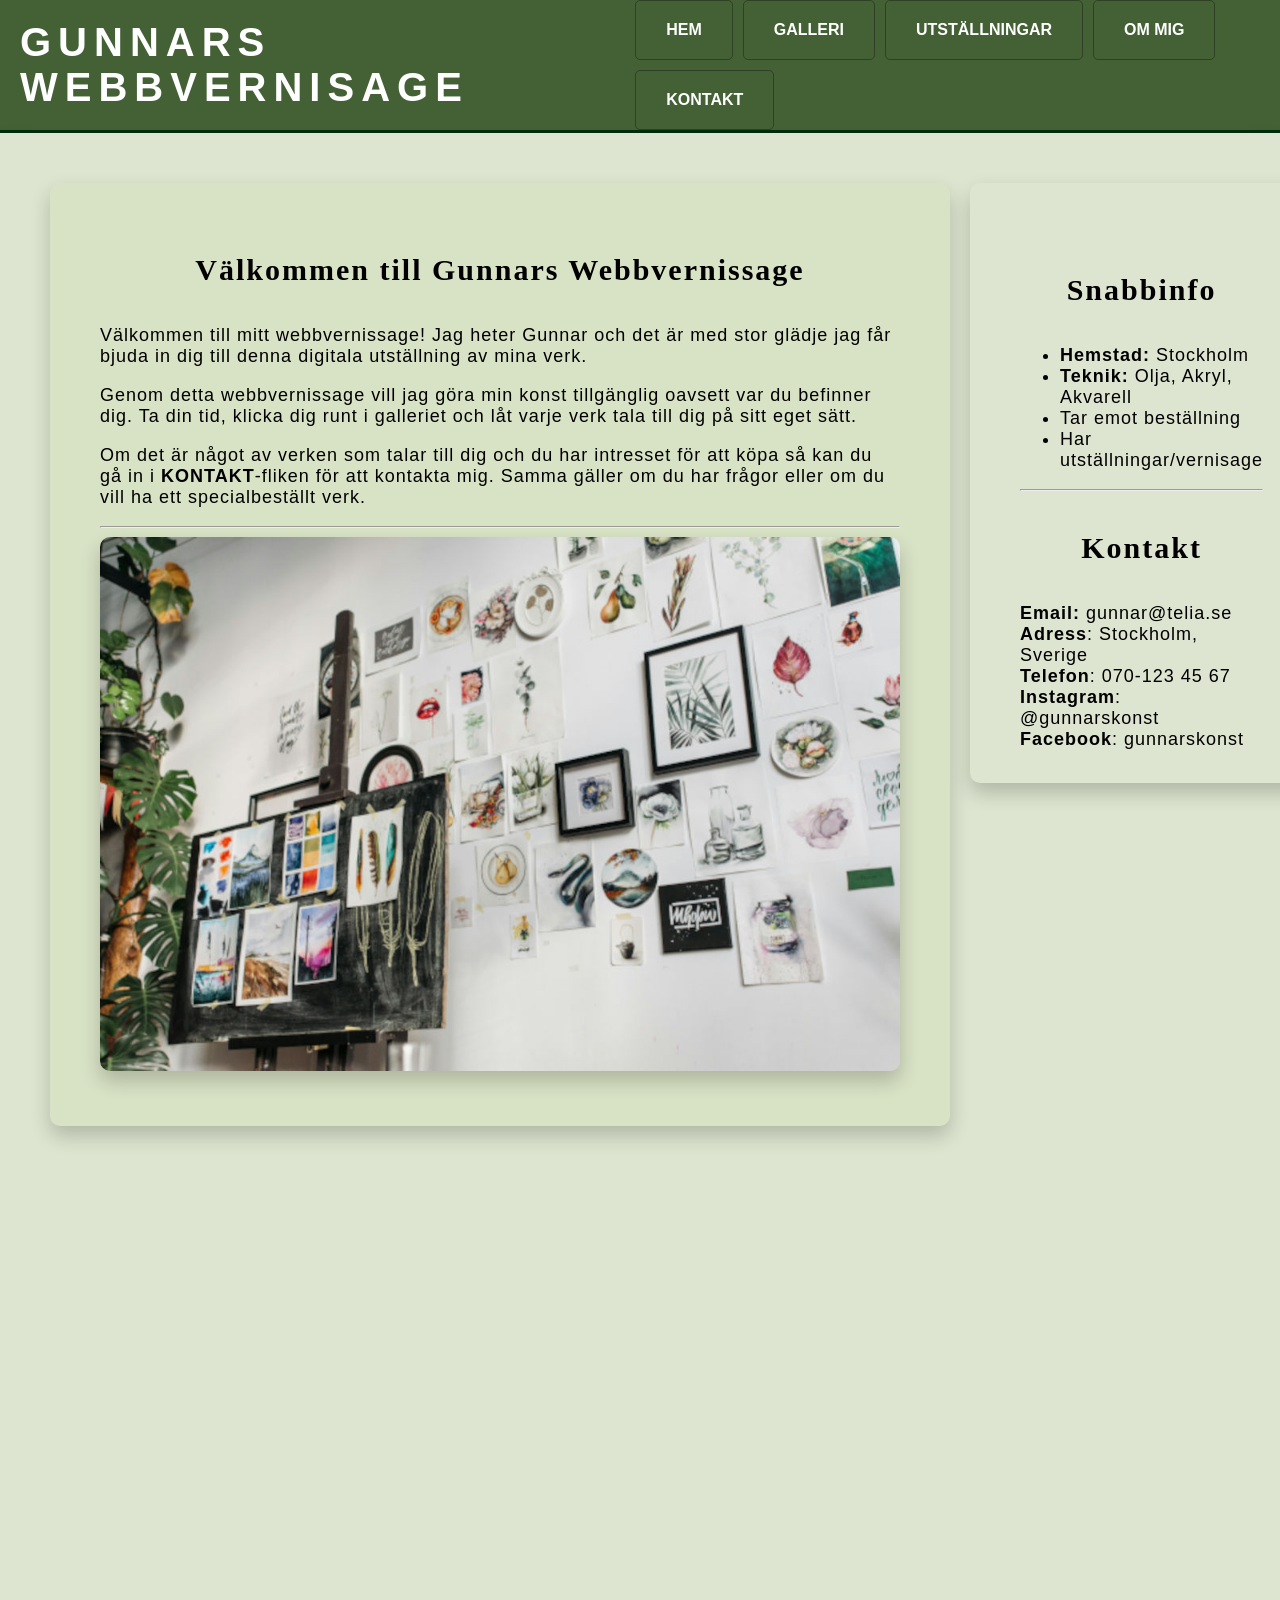
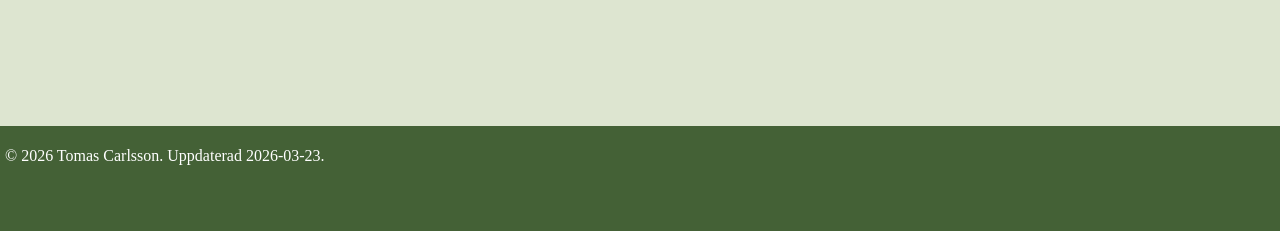
<file: index.html>
<!DOCTYPE html>
<html lang="sv">
<head>
    <meta charset="UTF-8">
    <meta name="viewport" content="width=device-width, initial-scale=1.0">
    <title>Konst</title>
    <link rel="stylesheet" href="style.css">
</head>
<!-- 
    Index sida som välkomnar och leder användare vidare till andra sidor.
    Innehåller en snabbinfo om konstnären och kontaktinformation. Kopplad till style.css som strukturerar och designar sidan.
-->
<body>
    <main>
        <header>
            <!-- Meny och huvudtitel som är gemensam för alla sidor, med länkar till de olika sidorna. -->
            <nav class="meny">
                <h1 class="huvudtitle">GUNNARS WEBBVERNISAGE</h1>
            <ul>
                <li><a href="index.html">HEM</a></li>
                <li><a href="galleri.html">GALLERI</a></li>
                <li><a href="utstallningar.html">UTSTÄLLNINGAR</a></li>
                <li><a href="om_mig.html">OM MIG</a></li>
                <li><a href="kontakt.html">KONTAKT</a></li>
            </ul>
            </nav>
        </header>
        <!-- Huvudinnehållet på index-sidan som visar välkomsttext, bild och en aside med kontaktinformation. -->
        <div class="sektion_1">
            <article class="artikel">
                <h2>Välkommen till Gunnars Webbvernissage</h2>
                <p>
                    Välkommen till mitt webbvernissage! Jag heter Gunnar och det är med stor glädje 
                    jag får bjuda in dig till denna digitala utställning av mina verk.
                </p>
                <p>
                    Genom detta webbvernissage vill jag göra min konst tillgänglig oavsett var du 
                    befinner dig. Ta din tid, klicka dig runt i galleriet och låt varje verk tala 
                    till dig på sitt eget sätt.
                </p>
                <p>
                    Om det är något av verken som talar till dig och du har intresset för att köpa så kan du
                    gå in i <strong>KONTAKT</strong>-fliken för att kontakta mig. Samma gäller om du har frågor
                    eller om du vill ha ett specialbeställt verk.
                </p>
                <hr>
                <div class="bild">
                <img src="bild_index.jpg" alt="Bild på konstverk" class="konstbild">
            </div>
            </article>
            <aside class="sidotext">
                <h3>Snabbinfo</h3>
                    <ul>
                        <li><b>Hemstad:</b> Stockholm</li>
                        <li><b>Teknik:</b> Olja, Akryl, Akvarell</li>
                        <li>Tar emot beställning</li>
                        <li>Har utställningar/vernisage</li>
                    </ul>
                    <hr>
                    <h3>Kontakt</h3>
                    <p>
                        <b>Email:</b> gunnar@telia.se <br>
                        <b>Adress</b>: Stockholm, Sverige<br>
                        <b>Telefon</b>: 070-123 45 67<br>
                        <b>Instagram</b>: @gunnarskonst<br>
                        <b>Facebook</b>: gunnarskonst
                    </p>
            </aside>
            
        </div>
        <!-- Gemensam footer som är lika på alla sidor. -->
        <footer>
            <p>© 2026 Tomas Carlsson. Uppdaterad 2026-03-23.</p>
        </footer>
    </main>
</body>
</html>
</file>
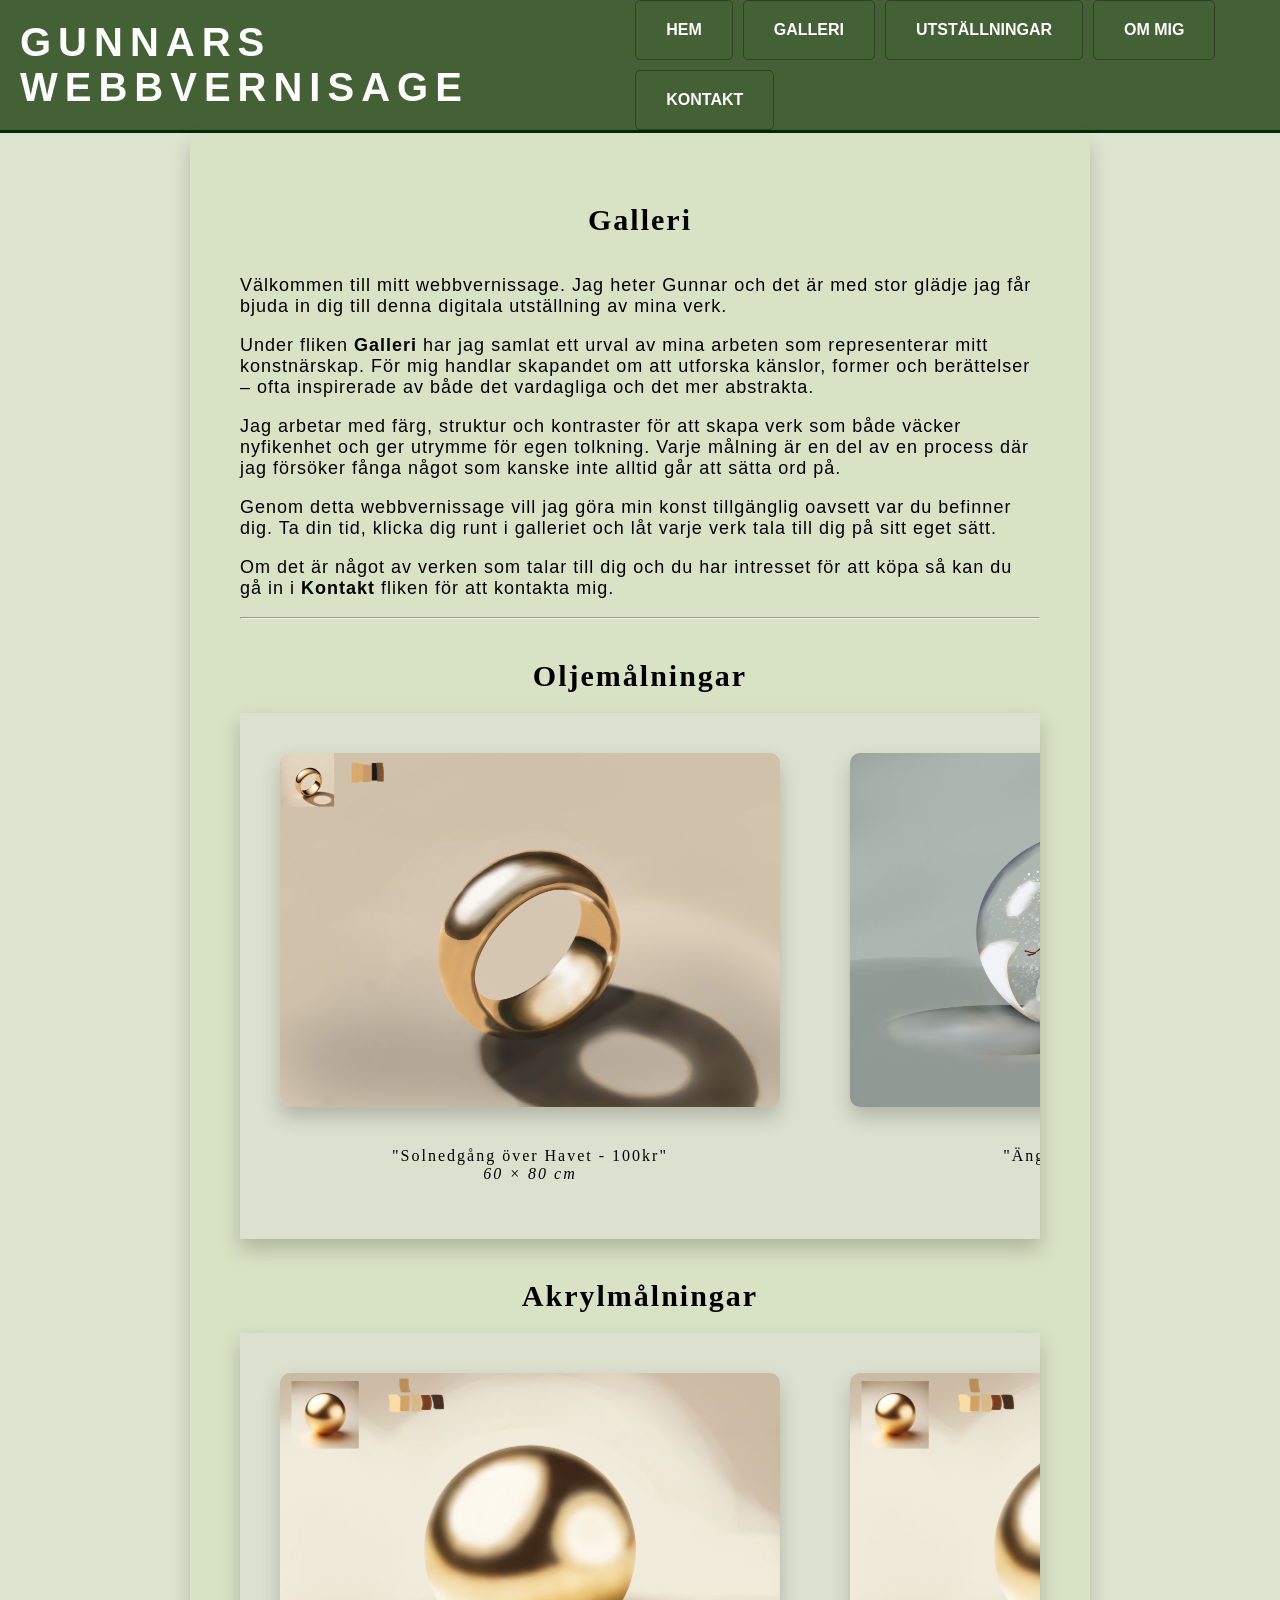
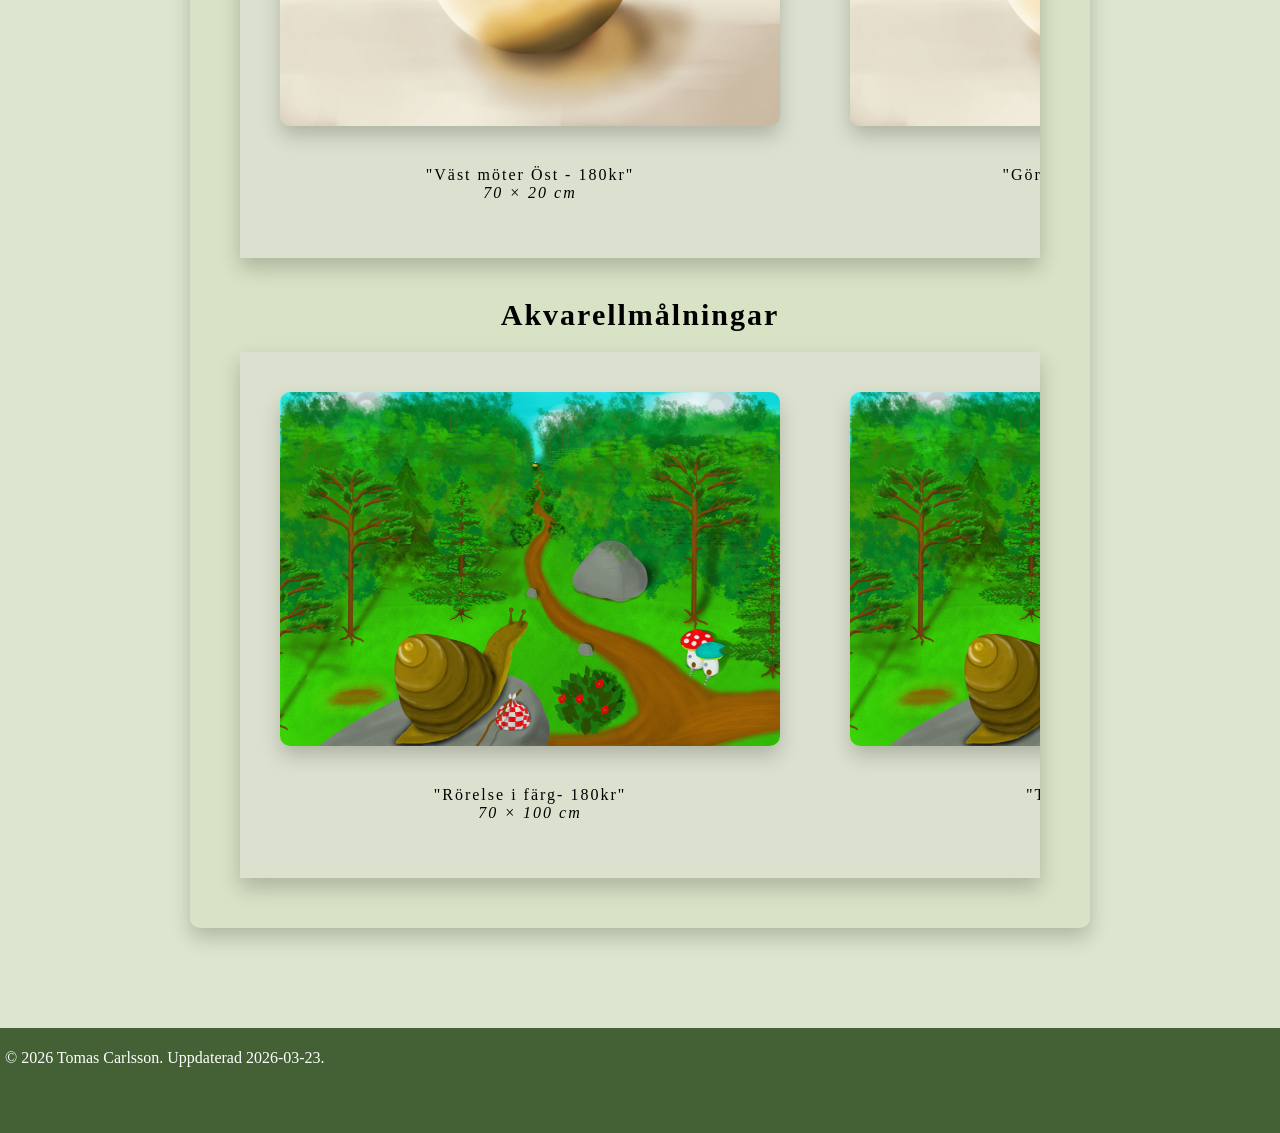
<file: galleri.html>
<!DOCTYPE html>
<html lang="sv">
<head>
    <meta charset="UTF-8">
    <meta name="viewport" content="width=device-width, initial-scale=1.0">
    <title>Konst</title>
    <link rel="stylesheet" href="style.css">
</head>
<!--
    Galleri sida som visar ett urval av konstverk.
    Innehåller beskrivningar och priser för varje verk. Kopplad till style.css som gör det möjligt att scrolla igenom galleriet.
-->
<body>
    <main>
        <header>
            <!-- Meny och huvudtitel som är gemensam för alla sidor, med länkar till de olika sidorna. -->
            <nav class="meny">
                <h1 class="huvudtitle">GUNNARS WEBBVERNISAGE</h1>
            <ul>
                <li><a href="index.html">HEM</a></li>
                <li><a href="galleri.html">GALLERI</a></li>
                <li><a href="utstallningar.html">UTSTÄLLNINGAR</a></li>
                <li><a href="om_mig.html">OM MIG</a></li>
                <li><a href="kontakt.html">KONTAKT</a></li>
            </ul>
            </nav>
        </header>
        <div class="sektion_2">
            <!--
                Huvudinnehållet för galleriet, där varje konstverk presenteras med en bild, titel, pris och beskrivning i separata sektioner.
                Har en layout som gör det enkelt att scrolla igenom och bläddra igenom verken.
            -->
            <div id="galleri_huvud">
                <article class="artikel">                    
                    <h2>Galleri</h2>
                    <p>
                        Välkommen till mitt webbvernissage. Jag heter Gunnar och det är med stor glädje 
                        jag får bjuda in dig till denna digitala utställning av mina verk.
                    </p>
  
                    <p>
                        Under fliken <strong>Galleri</strong> har jag samlat ett urval av mina arbeten som 
                        representerar mitt konstnärskap. För mig handlar skapandet om att utforska känslor, 
                        former och berättelser – ofta inspirerade av både det vardagliga och det mer 
                        abstrakta.
                    </p>
                    <p>
                        Jag arbetar med färg, struktur och kontraster för att skapa verk som både väcker 
                        nyfikenhet och ger utrymme för egen tolkning. Varje målning är en del av en process 
                        där jag försöker fånga något som kanske inte alltid går att sätta ord på.
                    </p>
                    <p>
                        Genom detta webbvernissage vill jag göra min konst tillgänglig oavsett var du 
                        befinner dig. Ta din tid, klicka dig runt i galleriet och låt varje verk tala 
                        till dig på sitt eget sätt.
                    </p>
                    <p>
                        Om det är något av verken som talar till dig och du har intresset för att köpa så kan du
                        gå in i <strong>Kontakt</strong> fliken för att kontakta mig.
                    </p>
                    <hr>
                    <h3>Oljemålningar</h3>
                    <div class="galleri_grid">
                        <div class ="bildkort">
                            <img  src="ring.jpg" alt="Bild på en ring" class="konstbild">
                            <p>"Solnedgång över Havet - 100kr"<br><i>60 × 80 cm</i></p>
                        </div>
                        <div class ="bildkort">
                            <img  src="snoglob.jpg" alt="Bild på snöglob" class="konstbild">
                            <p>"Ängelhimmel - 150kr" <br><i>70 x 90 cm</i></p>
                        </div>
                        <div class ="bildkort">
                            <img  src="ring.jpg" alt="Bild på en ring" class="konstbild">
                            <p>"Ola på Gården - 120kr" <br><i>60 × 80 cm</i></p>
                        </div>
                        <div class ="bildkort">
                            <img  src="snoglob.jpg" alt="Bild på snöglob" class="konstbild">
                            <p>"Gunn-Britts Glädje - 200kr" <br><i>60 × 80 cm</i></p>
                        </div>
                    </div>
                    <h3>Akrylmålningar</h3>
                    <div class="galleri_grid">
                        <div class ="bildkort">
                            <img  src="kula1.jpg" alt="Bild på kula" class="konstbild">
                            <p>"Väst möter Öst - 180kr"<br><i>70 × 20 cm</i></p>
                        </div>
                        <div class ="bildkort">
                            <img  src="kula1.jpg" alt="Bild på kula" class="konstbild">
                            <p>"Görans Kamp - 250kr"<br><i>80 × 100 cm</i></p>
                        </div>
                        <div class ="bildkort">
                            <img  src="kula1.jpg" alt="Bild på kula" class="konstbild">
                            <p>"Amerikas Dröm - 160kr" <br><i>60 × 80 cm</i></p>
                        </div>
                        <div class ="bildkort">
                            <img  src="kula1.jpg" alt="Bild på kula" class="konstbild">
                            <p>"Englands Klippor - 200kr"<br><i>60 × 80 cm</i></p>
                        </div>
                    </div>
                    <h3>Akvarellmålningar</h3>
                    <div class="galleri_grid">
                        <div class ="bildkort">
                            <img  src="skog-omslag.jpg" alt="Bild på snigel i skogen" class="konstbild">
                            <p>"Rörelse i färg- 180kr"<br><i>70 × 100 cm</i></p>
                        </div>
                        <div class ="bildkort">
                            <img  src="skog-omslag.jpg" alt="Bild på snigel i skogen" class="konstbild">
                            <p>"Tystnad - 120kr"<br><i>50 × 60 cm</i></p>
                        </div>
                        <div class ="bildkort">
                            <img  src="skog-omslag.jpg" alt="Bild på snigel i skogen" class="konstbild">
                            <p>"Inre landskap - 180kr"<br><i>70 × 100 cm</i></p>
                        </div>
                        <div class ="bildkort">
                            <img  src="skog-omslag.jpg" alt="Bild på snigel i skogen" class="konstbild">
                            <p>"Mörker och ljus - 250kr"<br><i>120 × 120 cm</i></p>
                        </div>
                    </div>
                </article>
            </div>
        </div>
        <!-- Gemensam footer som är lika på alla sidor. -->
        <footer>
            <p>© 2026 Tomas Carlsson. Uppdaterad 2026-03-23.</p>
        </footer>
    </main>
</body>
</html>
</file>
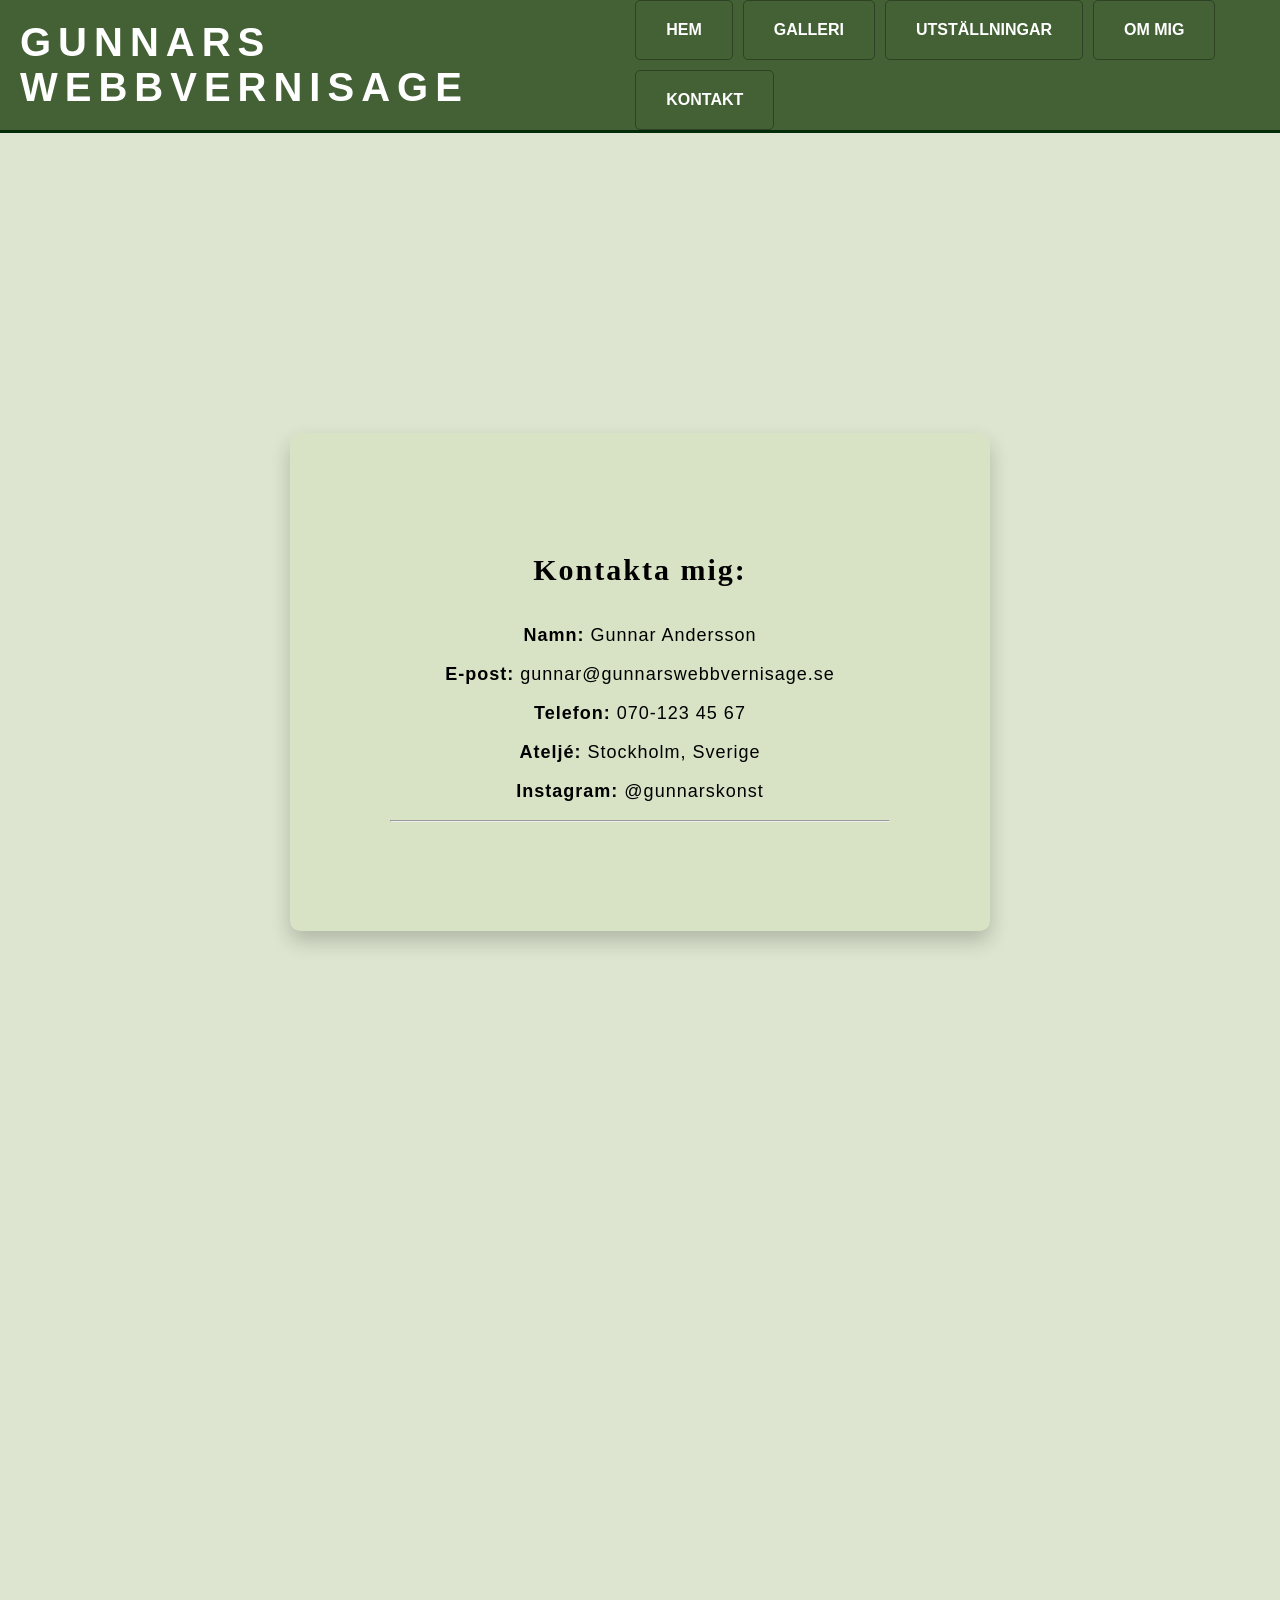
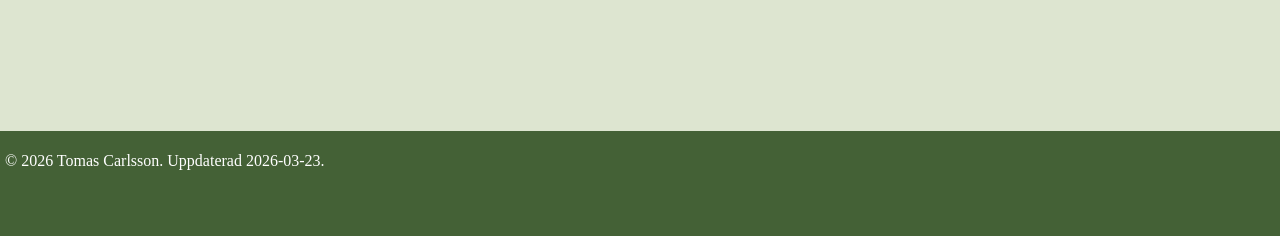
<file: kontakt.html>
<!DOCTYPE html>
<html lang="sv">
<head>
    <meta charset="UTF-8">
    <meta name="viewport" content="width=device-width, initial-scale=1.0">
    <title>Konst</title>
    <link rel="stylesheet" href="style.css">
</head>
<body>
    <main>
        <header>
            <!-- Meny och huvudtitel som är gemensam för alla sidor, med länkar till de olika sidorna. -->
            <nav class="meny">
                <h1 class="huvudtitle">GUNNARS WEBBVERNISAGE</h1>
            <ul>
                <li><a href="index.html">HEM</a></li>
                <li><a href="galleri.html">GALLERI</a></li>
                <li><a href="utstallningar.html">UTSTÄLLNINGAR</a></li>
                <li><a href="om_mig.html">OM MIG</a></li>
                <li><a href="kontakt.html">KONTAKT</a></li>
            </ul>
            </nav>
        </header>
        <div class="sektion_2 sektion_2--1">
            <!-- Huvudinnehållet på kontakt-sidan som visar kontaktinformation för konstnären. -->
            <article class="artikel artikel--kontakt">
                <h2>Kontakta mig:</h2>
                <p><strong>Namn:</strong> Gunnar Andersson</p>
                <p><strong>E-post:</strong> gunnar@gunnarswebbvernisage.se</p>
                <p><strong>Telefon:</strong> 070-123 45 67</p>
                <p><strong>Ateljé:</strong> Stockholm, Sverige</p>
                <p><strong>Instagram:</strong> @gunnarskonst</p>
                <hr>
            </article>
            <p>
        </div>
        <!-- Gemensam footer som är lika på alla sidor. -->
        <footer>
            <p>© 2026 Tomas Carlsson. Uppdaterad 2026-03-23.</p>
        </footer>
    </main>
</body>
</html>
</file>
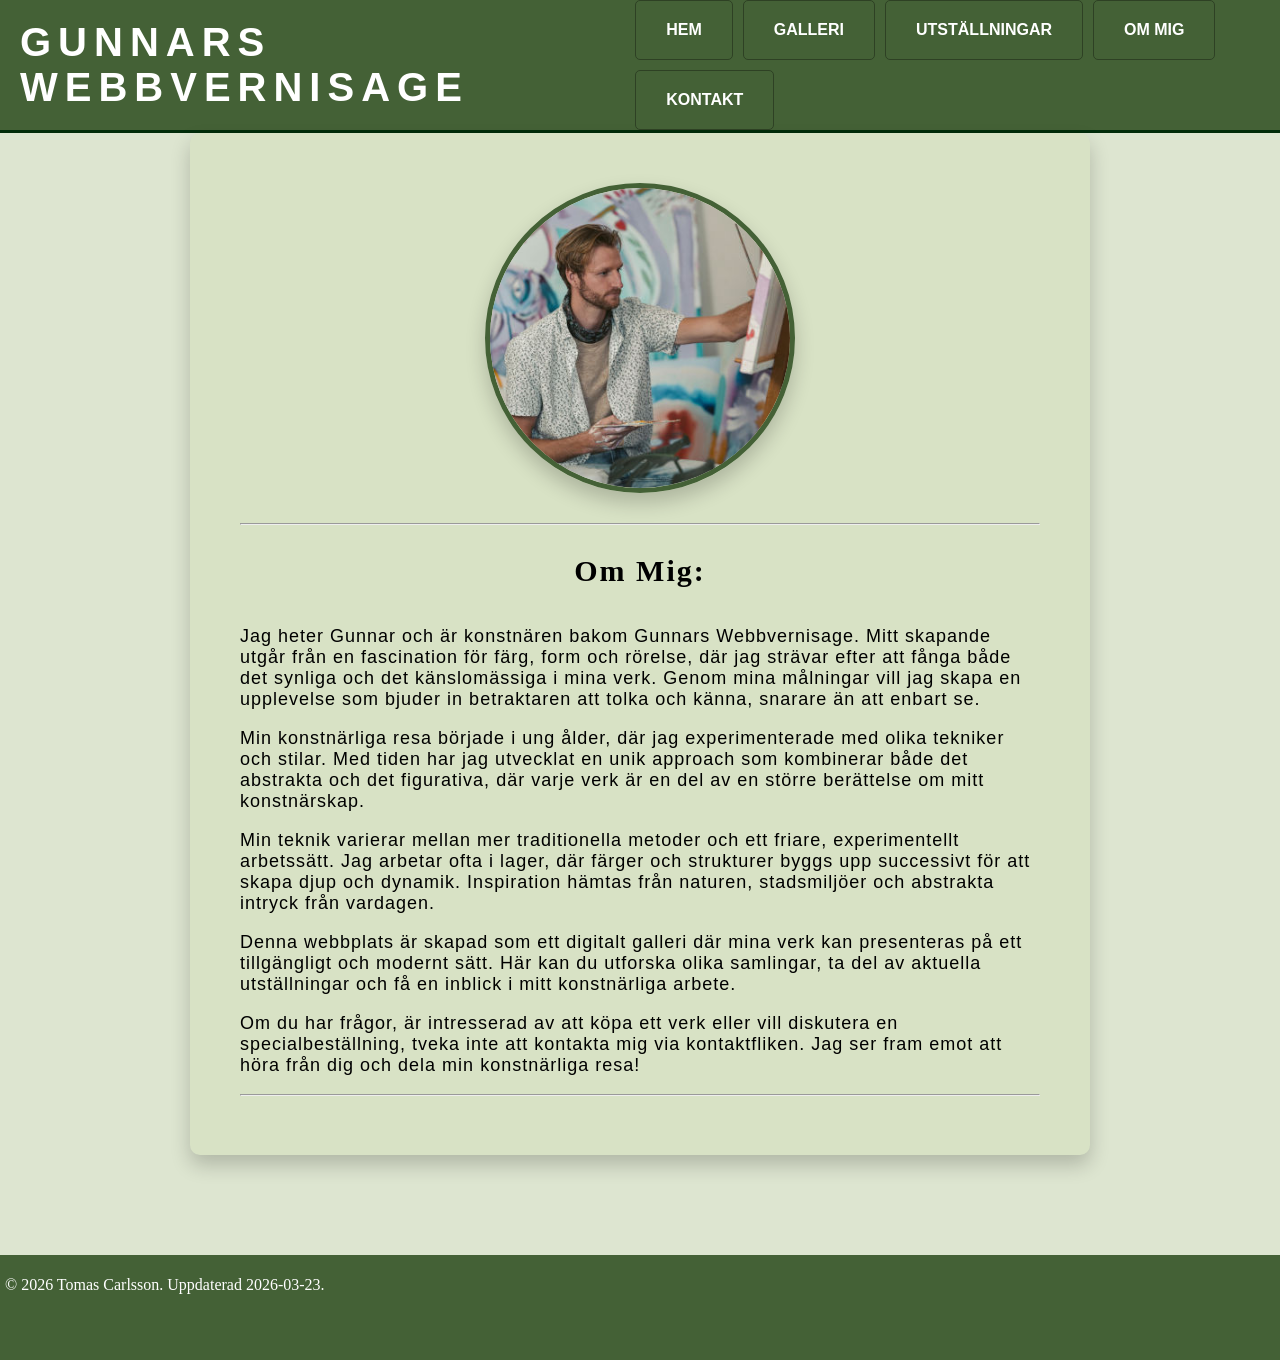
<file: om_mig.html>
<!DOCTYPE html>
<html lang="sv">
<head>
    <meta charset="UTF-8">
    <meta name="viewport" content="width=device-width, initial-scale=1.0">
    <title>Konst</title>
    <link rel="stylesheet" href="style.css">
</head>
<body>
    <main>
        <header>
            <!-- Meny och huvudtitel som är gemensam för alla sidor, med länkar till de olika sidorna. -->
            <nav class="meny">
                <h1 class="huvudtitle">GUNNARS WEBBVERNISAGE</h1>
            <ul>
                <li><a href="index.html">HEM</a></li>
                <li><a href="galleri.html">GALLERI</a></li>
                <li><a href="utstallningar.html">UTSTÄLLNINGAR</a></li>
                <li><a href="om_mig.html">OM MIG</a></li>
                <li><a href="kontakt.html">KONTAKT</a></li>
            </ul>
            </nav>
        </header>
        <div class="sektion_2">
            <!-- Huvudinnehållet på om mig-sidan som visar en bild på konstnären och en beskrivning av hans bakgrund, teknik och inspiration. -->      
            <article class="artikel">
                <img src="gunnar.jpg" alt="Bild på Gunnar" id="konstbild-gunnar"><br>
                <hr>
                <h2>Om Mig:</h2>
                <p>
                    Jag heter Gunnar och är konstnären bakom Gunnars Webbvernisage. Mitt skapande utgår från en fascination
                    för färg, form och rörelse, där jag strävar efter att fånga både det synliga och det känslomässiga i mina verk.
                    Genom mina målningar vill jag skapa en upplevelse som bjuder in betraktaren att tolka och känna, snarare
                    än att enbart se.
                </p>
                <p>
                    Min konstnärliga resa började i ung ålder, där jag experimenterade med olika tekniker och stilar. Med tiden
                    har jag utvecklat en unik approach som kombinerar både det abstrakta och det figurativa, där varje verk är
                    en del av en större berättelse om mitt konstnärskap.
                </p>
                <p>
                    Min teknik varierar mellan mer traditionella metoder och ett friare, experimentellt arbetssätt. Jag arbetar ofta
                    i lager, där färger och strukturer byggs upp successivt för att skapa djup och dynamik. Inspiration hämtas
                    från naturen, stadsmiljöer och abstrakta intryck från vardagen.
                </p>
                <p>
                    Denna webbplats är skapad som ett digitalt galleri där mina verk kan presenteras på ett tillgängligt och
                    modernt sätt. Här kan du utforska olika samlingar, ta del av aktuella utställningar och få en inblick i mitt
                    konstnärliga arbete.
                </p>
                <p>
                    Om du har frågor, är intresserad av att köpa ett verk eller vill diskutera en specialbeställning, tveka inte
                    att kontakta mig via kontaktfliken. Jag ser fram emot att höra från dig och dela min konstnärliga resa!
                </p>
                <hr>
            </article>
        </div>
        <!-- Gemensam footer som är lika på alla sidor. -->
        <footer>
            <p>© 2026 Tomas Carlsson. Uppdaterad 2026-03-23.</p>
        </footer>
    </main>
</body>
</html>
</file>
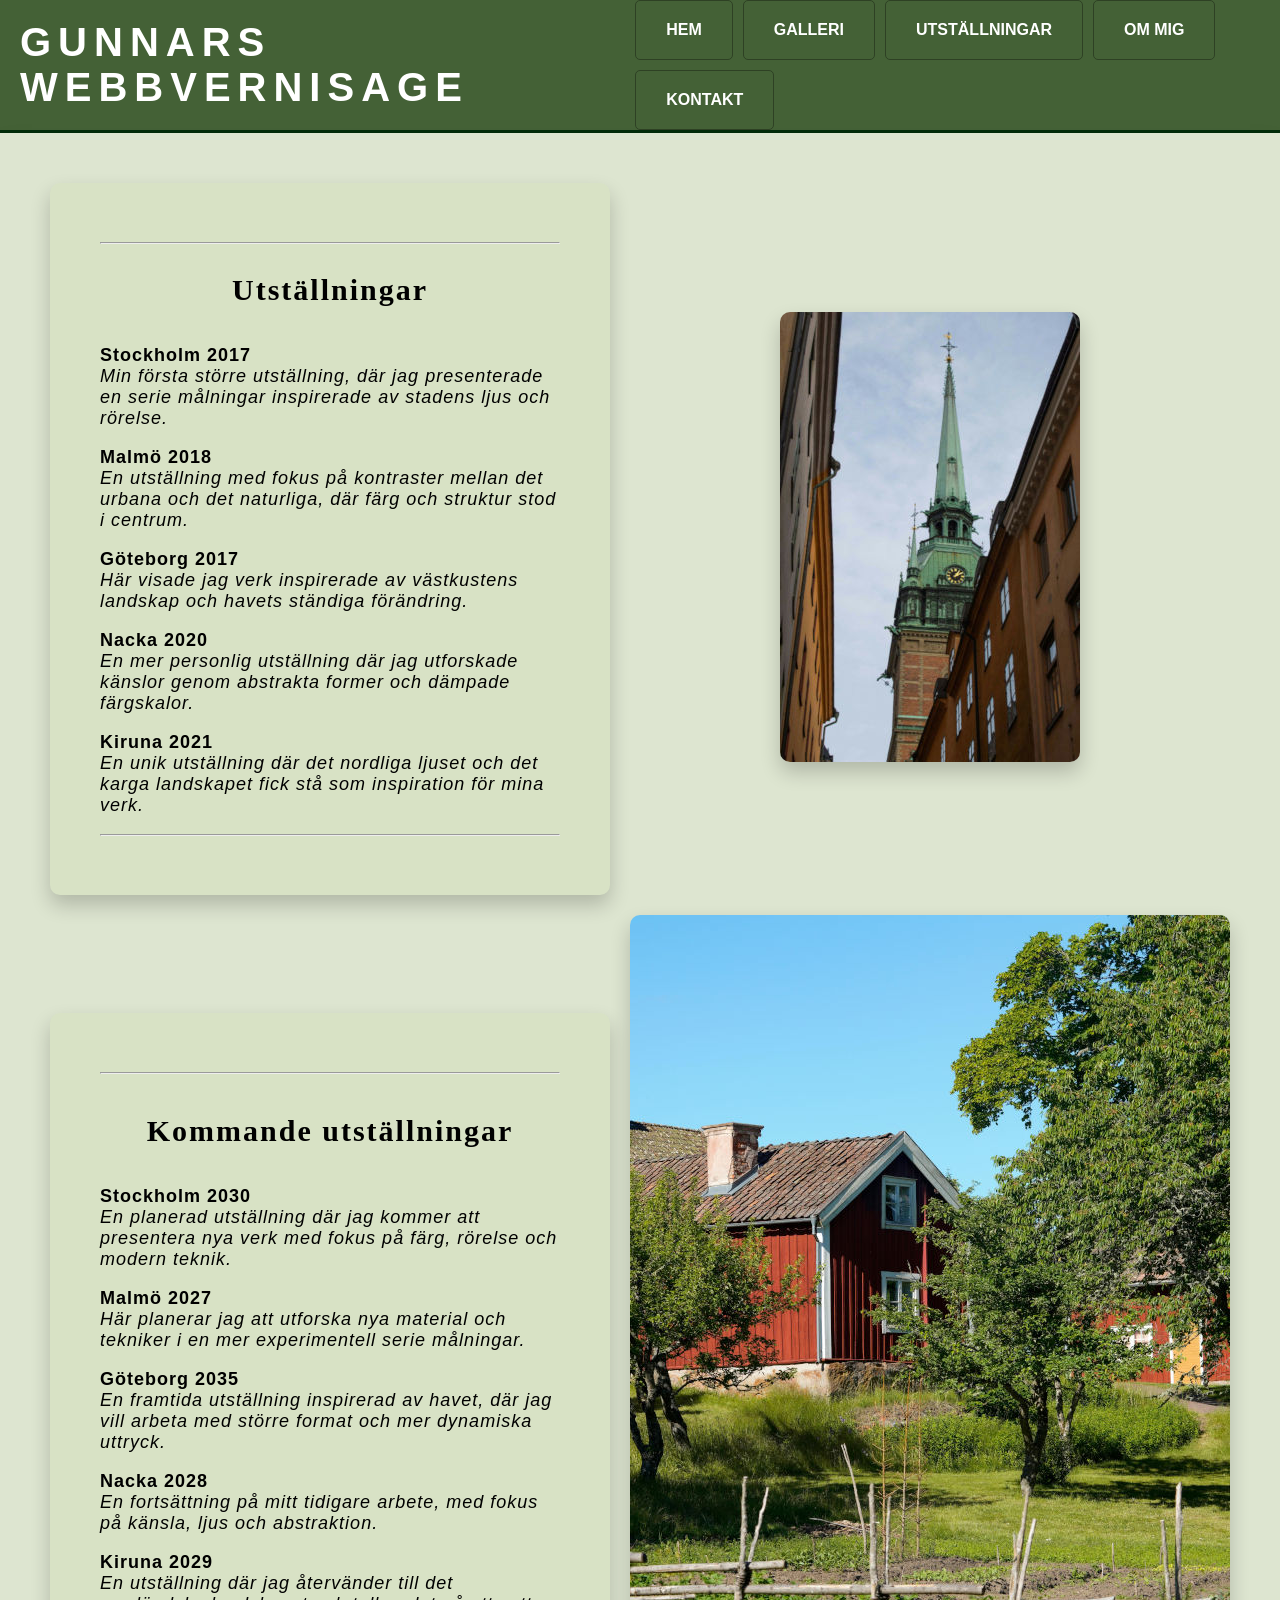
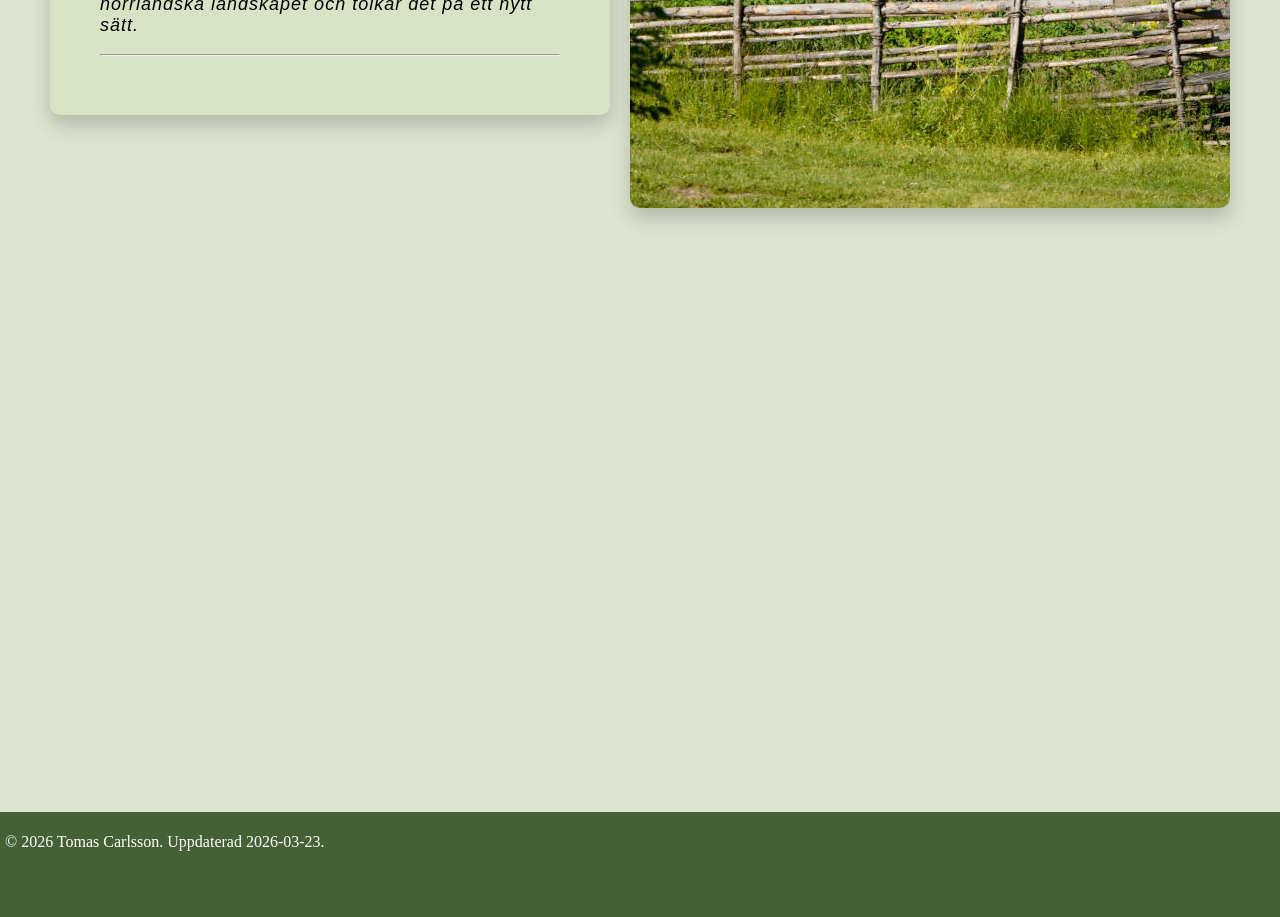
<file: utstallningar.html>
<!DOCTYPE html>
<html lang="sv">
<head>
    <meta charset="UTF-8">
    <meta name="viewport" content="width=device-width, initial-scale=1.0">
    <title>Konst</title>
    <link rel="stylesheet" href="style.css">
</head>
<!-- 
    Utställningar sida som visar information om tidigare och kommande utställningar.
    Innehåller beskrivningar och bilder för varje utställning. Kopplad till style.css som strukturerar och designar sidan med en grid-layout.
-->
<body>
    <main>
        <header>
            <!-- Meny och huvudtitel som är gemensam för alla sidor, med länkar till de olika sidorna. -->
            <nav class="meny">
                <h1 class="huvudtitle">GUNNARS WEBBVERNISAGE</h1>
            <ul>
                <li><a href="index.html">HEM</a></li>
                <li><a href="galleri.html">GALLERI</a></li>
                <li><a href="utstallningar.html">UTSTÄLLNINGAR</a></li>
                <li><a href="om_mig.html">OM MIG</a></li>
                <li><a href="kontakt.html">KONTAKT</a></li>
            </ul>
            </nav>
        </header>
        <div class="sektion_1">
            <!-- Huvudinnehållet på utställningar-sidan som visar tidigare och kommande utställningar med beskrivningar och bilder som kopplas till platsen. -->
            <article class="artikel">
                <hr>
                <h2>Utställningar</h2>
                <p>
                    <strong>Stockholm 2017</strong><br>
                    <i>Min första större utställning, där jag presenterade en serie målningar inspirerade av stadens ljus och rörelse.</i>
                </p>
                <p>
                    <strong>Malmö 2018</strong><br>
                    <i>En utställning med fokus på kontraster mellan det urbana och det naturliga, där färg och struktur stod i centrum.</i>
                </p>
                <p>
                    <strong>Göteborg 2017</strong><br>
                    <i>Här visade jag verk inspirerade av västkustens landskap och havets ständiga förändring.</i>
                </p>
                <p>
                    <strong>Nacka 2020</strong><br>
                    <i>En mer personlig utställning där jag utforskade känslor genom abstrakta former och dämpade färgskalor.</i>
                </p>
                <p>
                    <strong>Kiruna 2021</strong><br>
                    <i>En unik utställning där det nordliga ljuset och det karga landskapet fick stå som inspiration för mina verk.</i>
                </p>
                <hr>
            </article>
            <div class="bild">
                <img src="stockholm.jpg" alt="Bild på Stockholm" class="konstbild">
            </div>
            <article class ="artikel">
                <hr>
                <h3>Kommande utställningar</h3>
                <p>
                    <strong>Stockholm 2030</strong><br>
                    <i>En planerad utställning där jag kommer att presentera nya verk med fokus på färg, rörelse och modern teknik.</i>
                </p>
                <p>
                    <strong>Malmö 2027</strong><br>
                    <i>Här planerar jag att utforska nya material och tekniker i en mer experimentell serie målningar.</i>
                </p>
                <p>
                    <strong>Göteborg 2035</strong><br>
                    <i>En framtida utställning inspirerad av havet, där jag vill arbeta med större format och mer dynamiska uttryck.</i>
                </p>
                <p>
                    <strong>Nacka 2028</strong><br>
                    <i>En fortsättning på mitt tidigare arbete, med fokus på känsla, ljus och abstraktion.</i>
                </p>
                <p>
                    <strong>Kiruna 2029</strong><br>
                    <i>En utställning där jag återvänder till det norrländska landskapet och tolkar det på ett nytt sätt.</i>
                </p>
                <hr>
            </article>
            <div class="bild">
                <img src="landsbygd.jpg" alt="Bild på landsbygd" class="konstbild">
            </div>
        </div>
        <!-- Gemensam footer som är lika på alla sidor. -->
        <footer>
            <p>© 2026 Tomas Carlsson. Uppdaterad 2026-03-23.</p>
        </footer>
    </main>

</body>
</html>
</file>
<file: style.css>
body {
  margin: 0px;
  background-color: beige;
}
h2, h3 {
  margin: 0;
  padding: 20px;
  font-family: Georgia, 'Times New Roman', Times, serif;
  font-size: 30px;
  text-align: center;
  letter-spacing: 2px;
}
h3{
  margin-top: 20px;
}
.huvudtitle {
  color: white;
  font-family: 'Open Sans', sans-serif;
  font-size: 40px;
  letter-spacing: 7px;
  margin: 0;
  padding: 20px 0;
}
.konstbild{
  max-width: 800px;
  height:auto;
  box-shadow: 0 10px 20px rgba(0,0,0,0.2);
  transition: transform 0.3s ease;
  border-radius: 10px;
}
/* MENY */
.meny ul {
  list-style-type: none;
  display: flex;
  gap: 10px;
  margin: 0 auto;
  padding: 0;
  flex-wrap: wrap;
}
.meny {
  display: flex;
  justify-content: space-between;
  align-items: center;
  padding: 0 20px;
  background-color: #446136;
  border-color: #456337;
  border-bottom: 3px solid #012c09;
  box-shadow: 0 10px 20px rgba(0, 0, 0, 0.1);
}
.meny a {
  font-family: 'Open Sans', sans-serif;
  padding: 20px 30px;
  color: white;
  text-decoration: none;
  font-weight: bold;
  background-color: #446136;
  transition: background-color 0.3s, color 0.3s;
  display: block; 
  border-radius: 5px;
  border-color: #2e4124;
  border-width: 1px;
  border-style: solid;
}
.meny a:hover {
  background-color: beige;
  color: black;
  box-shadow: 0 30px 40px rgb(0, 0, 0, 0.1);
}
/* LAYOUT */
footer{
  color:white;
  padding: 5px;
  padding-bottom: 50px;
  font-weight: normal;
  background-color: #446136;
}
.sektion_1 {
  display: grid;
  grid-template-columns: 1fr 1fr;
  background-color: #dde5d0;
  padding: 50px;
  padding-bottom: 600px;
  margin: auto;
  gap: 20px;
  max-width: 1400px;
  box-shadow: 0 10px 20px rgba(0, 0, 0, 0.1);
}
.sektion_2{ 
  max-width: 1800px;
  background-color: #dde5d0;
  margin:auto;
  padding-bottom: 100px;
}
/* Index sidan */
.sektion_1 h2 {
  font-family: Georgia, 'Times New Roman', Times, serif;
  text-align: center;
  margin:auto;
}
.artikel {
  grid-column: 1;
  background-color: #a2c7661a;
  align-items: start;
  font-family: Arial, sans-serif;
  color: black;
  padding: 50px;
  border-radius: 10px;
  font-size: 18px;
  letter-spacing: 1px;
  max-width: 800px;
  margin: auto;
  box-shadow: 0 10px 20px rgba(0,0,0,0.2);
}
.sidotext{
  grid-column: 2;
  font-family: Arial, sans-serif;
  color: black;
  padding: 50px;
  border-radius: 10px;
  font-size: 18px;
  letter-spacing: 1px;
  margin:0;
  background-color: #dde5d0;
  box-shadow: 0 10px 20px rgba(0,0,0,0.2);
  max-height: 500px;
  max-width: 300px;
}
/* Galleri sidan*/
#galleri_huvud{
  background-color: #dde5d0;
  max-width: 2000px;
  margin: auto;
}
#galleri_title{
  max-width: 1200px;
  margin:auto;
  padding: 50px;
  border-radius: 10px;
}
#galleri_title h2{
  text-align: start;
  font-size: 36px;
}
.galleri_grid {
  display: grid;
  grid-auto-flow: column;
  grid-auto-columns: 500px;
  gap: 70px;
  overflow-x: auto;
  max-width: 1200px;
  margin: auto;
  padding: 40px;
  background-color: #dee2d79c;
  box-shadow: 0 10px 20px rgba(0,0,0,0.2);
}
.bildkort {
  display: flex;
  flex-direction: column;
}
.bildkort img {
  width: 500px;
  height: 100%;
  box-shadow: 0 10px 20px rgba(0,0,0,0.2);
  transition: transform 0.3s ease;
}
.bildkort img:hover {
  transform: scale(1.15) translateY(-5px);
  z-index: 10;
  position: relative;
}
.bildkort p {
  margin-top: 40px;
  font-size: 16px;
  font-family: Georgia, 'Times New Roman', Times, serif;
  text-align: center;
  letter-spacing: 2px;
}
.bild{
  grid-column: 2;
  max-width: 800px;
  height:auto;
  margin:auto;
}
/* OM MIG SIDAN*/
#konstbild-gunnar {
  display: block;
  margin: 0 auto;
  width: 300px;
  height: 300px;
  object-fit: cover;
  border-radius: 50%;
  border: 5px solid #446136;
  box-shadow: 0 10px 20px rgba(0,0,0,0.2);
}
.artikel--kontakt{
  margin-bottom: 700px;
  padding:100px;
  text-align: center;
  max-width: 500px;
}
.sektion_2--1{
  padding-top: 300px;
}
/* Media anpassning */
@media (max-width: 1024px) {
  .sektion_1 {
    grid-template-columns: 1fr;
  }
  .sidotext {
    grid-column: auto;
    max-width: 100%;
  }
}
@media (max-width: 768px) {
  .meny {
    justify-content: center;
    flex-wrap: wrap;
    padding: 10px;
  }
  .huvudtitle {
    width: 100%;
    text-align: center;
    font-size: 24px;
    letter-spacing: 2px;
    margin-left: 0;
    margin-bottom: 10px;
    padding-left: 40px;
  }
  .meny ul {
    gap: 10px;
    margin-right: 0;
    justify-content: center;
  }
  .meny a {
    padding: 10px 14px;
    font-size: 14px;
  }
  .sektion_1, .sektion_2 {
    grid-template-columns: 1fr;
    padding: 20px;
    padding-bottom: 40px;
    gap: 20px;
  }
  .sidotext {
    grid-column: auto;
    max-width: 100%;
  }
  .bild,
  .artikel, .konstbild {
    grid-column: auto;
  }
  .bildkort, .bildkort img {
    max-width: 400px;
    height: auto;
  }
  .artikel {
    font-size: 16px;

  }
  .galleri-grid {
    grid-auto-columns: 100%;
  }
  .konstbild {
    width: 100%;
    height: auto;
  }
}
@media (max-width: 600px) {
  .galleri_grid {
    grid-template-columns: 1fr;
  }
  .sidotext {
    grid-column: auto;
    max-width: 100%;
  }
  .bildkort, .bildkort img {
    max-width: 300px;
    height: auto;
  }
}
</file>
